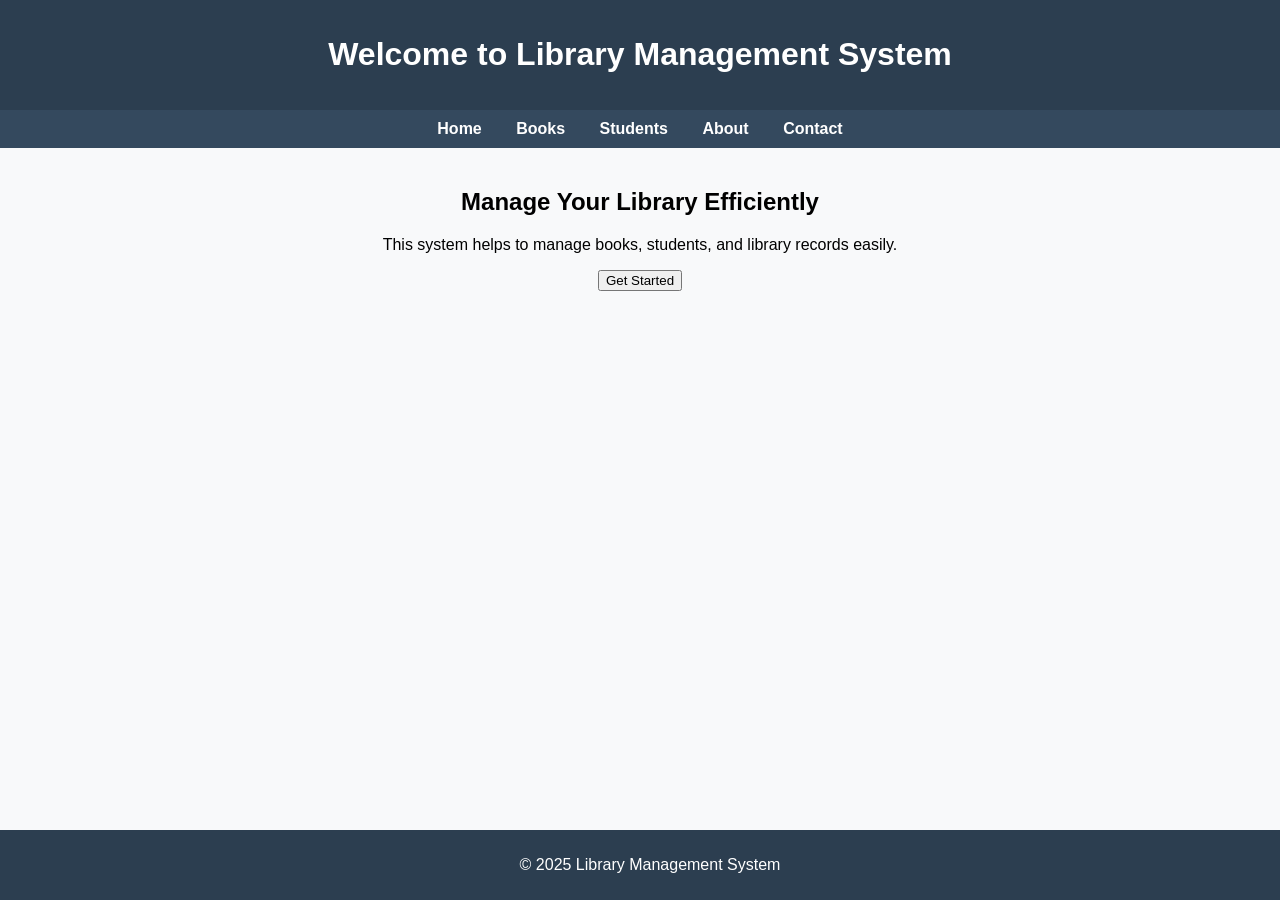
<file: index.html>
<!DOCTYPE html>
<html lang="en">
<head>
  <meta charset="UTF-8">
  <meta name="viewport" content="width=device-width, initial-scale=1.0">
  <title>Library Management System</title>
  <style>
    body {
      font-family: Arial, sans-serif;
      margin: 0;
      padding: 0;
      background: #f8f9fa;
    }
    header {
      background: #2c3e50;
      color: white;
      padding: 15px;
      text-align: center;
    }
    nav {
      background: #34495e;
      padding: 10px;
      text-align: center;
    }
    nav a {
      color: white;
      margin: 0 15px;
      text-decoration: none;
      font-weight: bold;
    }
    nav a:hover {
      text-decoration: underline;
    }
    .content {
      padding: 20px;
      text-align: center;
    }
    footer {
      background: #2c3e50;
      color: white;
      text-align: center;
      padding: 10px;
      position: fixed;
      bottom: 0;
      width: 100%;
    }
  </style>
</head>
<body>

  <header>
    <h1>Welcome to Library Management System</h1>
  </header>

  <nav>
    <a href="#">Home</a>
    <a href="#">Books</a>
    <a href="#">Students</a>
    <a href="#">About</a>
    <a href="#">Contact</a>
  </nav>

  <div class="content">
    <h2>Manage Your Library Efficiently</h2>
    <p>This system helps to manage books, students, and library records easily.</p>
    <button onclick="alert('Feature coming soon!')">Get Started</button>
  </div>

  <footer>
    <p>&copy; 2025 Library Management System</p>
  </footer>

</body>
</html>
</file>
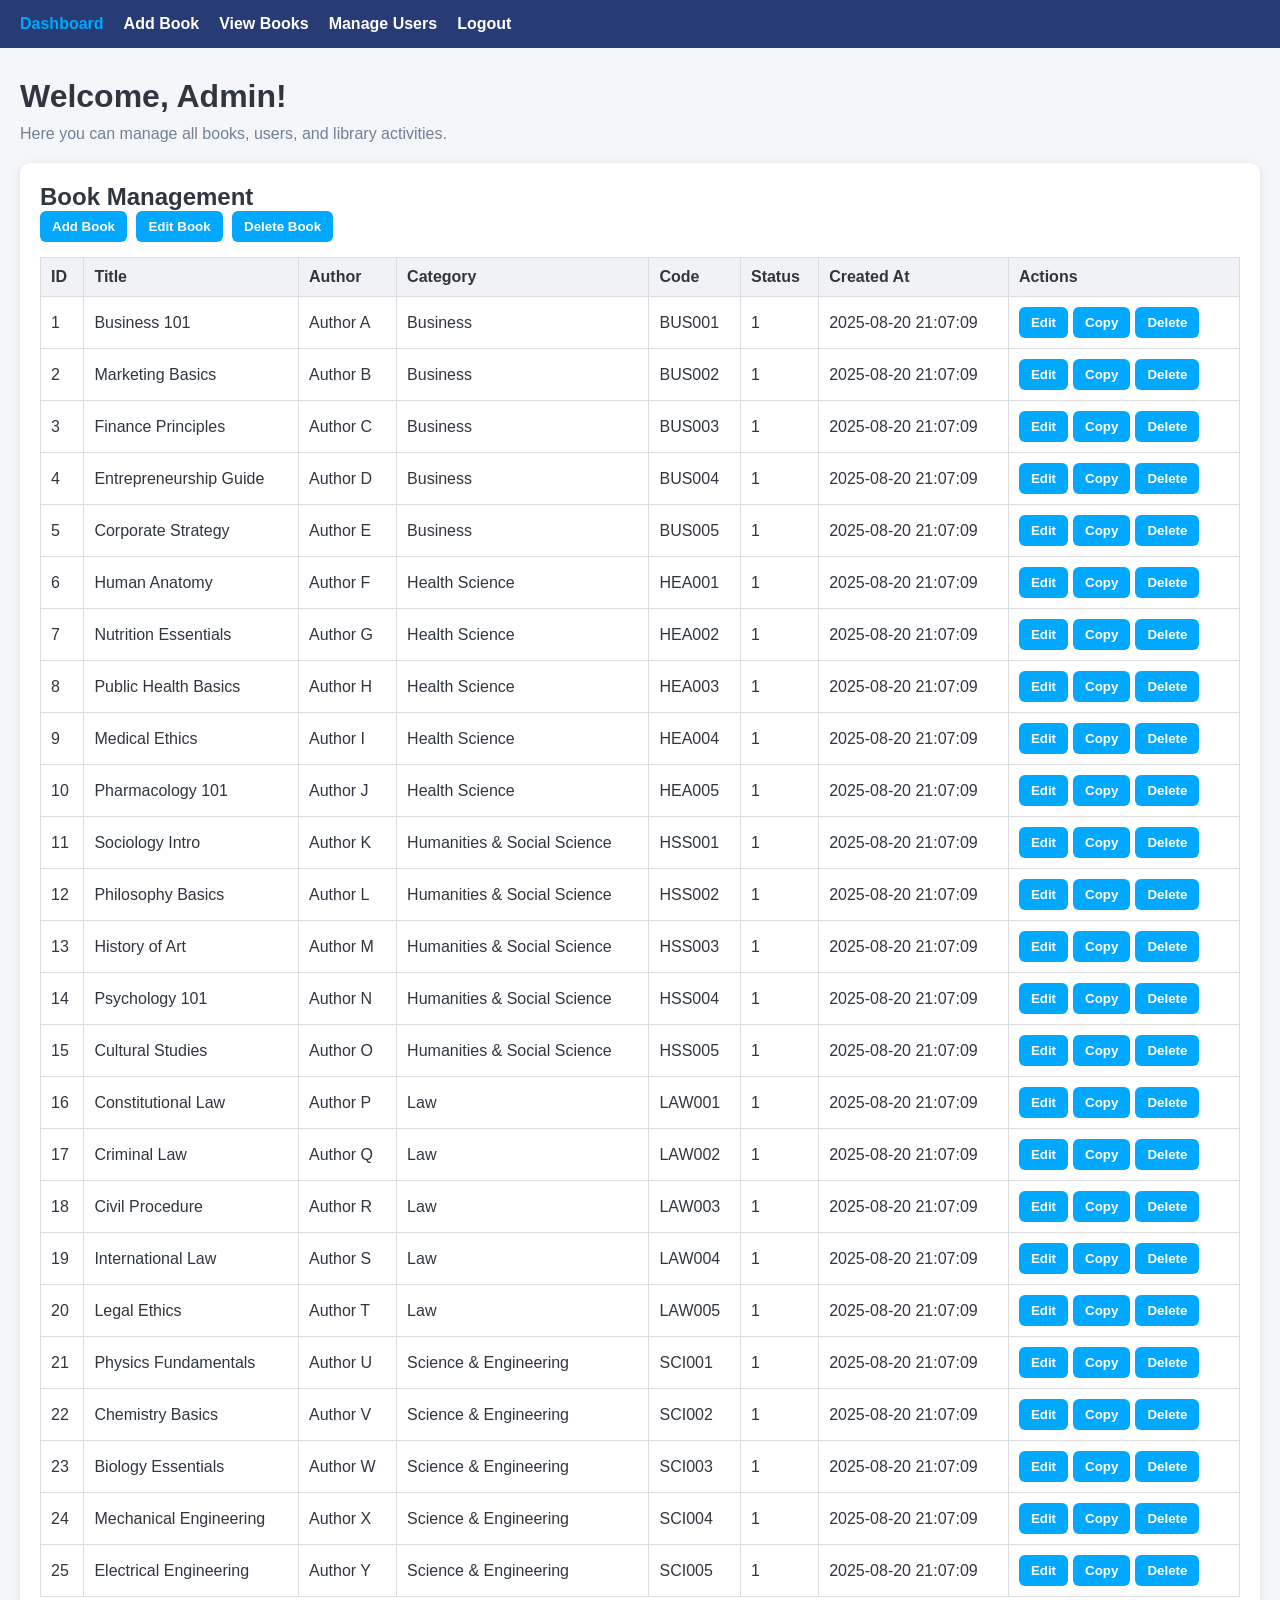
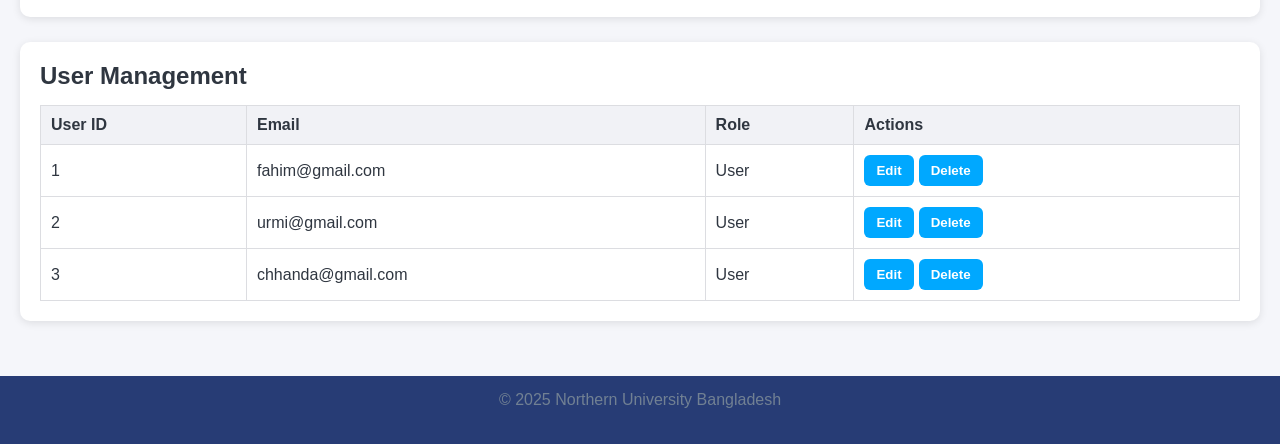
<file: admin_dashboard.html>
<!DOCTYPE html>
<html lang="en">
<head>
  <meta charset="UTF-8" />
  <meta name="viewport" content="width=device-width, initial-scale=1" />
  <title>Admin Dashboard - NUB Library</title>
  <style>
    * {
      margin:0; padding:0; box-sizing:border-box;
      font-family: 'Segoe UI', Tahoma, Geneva, Verdana, sans-serif;
    }
    body {
      background-color: #f5f6fa;
      color:#2f3640;
      min-height:100vh;
      display:flex;
      flex-direction:column;
    }
    .header {
      background-color:#273c75;
      padding:15px 20px;
      color:white;
    }
    .header nav ul {
      display:flex;
      list-style:none;
      gap:20px;
    }
    .header nav ul li a {
      color:white;
      text-decoration:none;
      font-weight:bold;
      transition:0.3s;
    }
    .header nav ul li a:hover,
    .header nav ul li a.active {
      color:#00a8ff;
    }
    .dashboard-main {
      flex:1;
      padding:30px 20px;
    }
    h1 { margin-bottom:10px; font-size:2em;}
    p { margin-bottom:20px; color:#718093;}
    section { background:white; padding:20px; border-radius:10px; margin-bottom:25px; box-shadow:0 2px 8px rgba(0,0,0,0.1);}
    .manage-books button, .manage-users button { background:#00a8ff; color:white; border:none; padding:8px 12px; margin-right:5px; border-radius:6px; cursor:pointer; font-weight:bold; transition:0.3s;}
    .manage-books button:hover, .manage-users button:hover { background:#0097e6;}
    table { width:100%; border-collapse:collapse; margin-top:15px;}
    th, td { border:1px solid #dcdde1; padding:10px; text-align:left;}
    th { background:#f1f2f6;}
    .footer { background:#273c75; color:white; text-align:center; padding:15px 0;}
    @media(max-width:768px){
      .header nav ul { flex-direction:column; gap:10px;}
      .manage-books button, .manage-users button{margin-bottom:10px; width:100%;}
    }
  </style>
</head>
<body>
  <!-- Header -->
  <header class="header">
    <nav>
      <ul>
        <li><a href="admin_dashboard.php" class="active">Dashboard</a></li>
        <li><a href="#">Add Book</a></li>
        <li><a href="#">View Books</a></li>
        <li><a href="#">Manage Users</a></li>
        <li><a href="index.php">Logout</a></li>
      </ul>
    </nav>
  </header>

  <!-- Main content -->
  <main class="dashboard-main">
    <h1>Welcome, Admin!</h1>
    <p>Here you can manage all books, users, and library activities.</p>

    <!-- Manage Books Section -->
    <section class="manage-books">
      <h2>Book Management</h2>
      <button onclick="alert('Add book feature coming soon!')">Add Book</button>
      <button onclick="alert('Edit book feature coming soon!')">Edit Book</button>
      <button onclick="alert('Delete book feature coming soon!')">Delete Book</button>

      <!-- Books Table -->
      <table>
        <thead>
          <tr>
            <th>ID</th>
            <th>Title</th>
            <th>Author</th>
            <th>Category</th>
            <th>Code</th>
            <th>Status</th>
            <th>Created At</th>
            <th>Actions</th>
          </tr>
        </thead>
        <tbody>
          <!-- Sample Books Data -->
          <tr><td>1</td><td>Business 101</td><td>Author A</td><td>Business</td><td>BUS001</td><td>1</td><td>2025-08-20 21:07:09</td><td><button>Edit</button><button>Copy</button><button>Delete</button></td></tr>
          <tr><td>2</td><td>Marketing Basics</td><td>Author B</td><td>Business</td><td>BUS002</td><td>1</td><td>2025-08-20 21:07:09</td><td><button>Edit</button><button>Copy</button><button>Delete</button></td></tr>
          <tr><td>3</td><td>Finance Principles</td><td>Author C</td><td>Business</td><td>BUS003</td><td>1</td><td>2025-08-20 21:07:09</td><td><button>Edit</button><button>Copy</button><button>Delete</button></td></tr>
          <tr><td>4</td><td>Entrepreneurship Guide</td><td>Author D</td><td>Business</td><td>BUS004</td><td>1</td><td>2025-08-20 21:07:09</td><td><button>Edit</button><button>Copy</button><button>Delete</button></td></tr>
          <tr><td>5</td><td>Corporate Strategy</td><td>Author E</td><td>Business</td><td>BUS005</td><td>1</td><td>2025-08-20 21:07:09</td><td><button>Edit</button><button>Copy</button><button>Delete</button></td></tr>
          <tr><td>6</td><td>Human Anatomy</td><td>Author F</td><td>Health Science</td><td>HEA001</td><td>1</td><td>2025-08-20 21:07:09</td><td><button>Edit</button><button>Copy</button><button>Delete</button></td></tr>
          <tr><td>7</td><td>Nutrition Essentials</td><td>Author G</td><td>Health Science</td><td>HEA002</td><td>1</td><td>2025-08-20 21:07:09</td><td><button>Edit</button><button>Copy</button><button>Delete</button></td></tr>
          <tr><td>8</td><td>Public Health Basics</td><td>Author H</td><td>Health Science</td><td>HEA003</td><td>1</td><td>2025-08-20 21:07:09</td><td><button>Edit</button><button>Copy</button><button>Delete</button></td></tr>
          <tr><td>9</td><td>Medical Ethics</td><td>Author I</td><td>Health Science</td><td>HEA004</td><td>1</td><td>2025-08-20 21:07:09</td><td><button>Edit</button><button>Copy</button><button>Delete</button></td></tr>
          <tr><td>10</td><td>Pharmacology 101</td><td>Author J</td><td>Health Science</td><td>HEA005</td><td>1</td><td>2025-08-20 21:07:09</td><td><button>Edit</button><button>Copy</button><button>Delete</button></td></tr>
          <tr><td>11</td><td>Sociology Intro</td><td>Author K</td><td>Humanities & Social Science</td><td>HSS001</td><td>1</td><td>2025-08-20 21:07:09</td><td><button>Edit</button><button>Copy</button><button>Delete</button></td></tr>
          <tr><td>12</td><td>Philosophy Basics</td><td>Author L</td><td>Humanities & Social Science</td><td>HSS002</td><td>1</td><td>2025-08-20 21:07:09</td><td><button>Edit</button><button>Copy</button><button>Delete</button></td></tr>
          <tr><td>13</td><td>History of Art</td><td>Author M</td><td>Humanities & Social Science</td><td>HSS003</td><td>1</td><td>2025-08-20 21:07:09</td><td><button>Edit</button><button>Copy</button><button>Delete</button></td></tr>
          <tr><td>14</td><td>Psychology 101</td><td>Author N</td><td>Humanities & Social Science</td><td>HSS004</td><td>1</td><td>2025-08-20 21:07:09</td><td><button>Edit</button><button>Copy</button><button>Delete</button></td></tr>
          <tr><td>15</td><td>Cultural Studies</td><td>Author O</td><td>Humanities & Social Science</td><td>HSS005</td><td>1</td><td>2025-08-20 21:07:09</td><td><button>Edit</button><button>Copy</button><button>Delete</button></td></tr>
          <tr><td>16</td><td>Constitutional Law</td><td>Author P</td><td>Law</td><td>LAW001</td><td>1</td><td>2025-08-20 21:07:09</td><td><button>Edit</button><button>Copy</button><button>Delete</button></td></tr>
          <tr><td>17</td><td>Criminal Law</td><td>Author Q</td><td>Law</td><td>LAW002</td><td>1</td><td>2025-08-20 21:07:09</td><td><button>Edit</button><button>Copy</button><button>Delete</button></td></tr>
          <tr><td>18</td><td>Civil Procedure</td><td>Author R</td><td>Law</td><td>LAW003</td><td>1</td><td>2025-08-20 21:07:09</td><td><button>Edit</button><button>Copy</button><button>Delete</button></td></tr>
          <tr><td>19</td><td>International Law</td><td>Author S</td><td>Law</td><td>LAW004</td><td>1</td><td>2025-08-20 21:07:09</td><td><button>Edit</button><button>Copy</button><button>Delete</button></td></tr>
          <tr><td>20</td><td>Legal Ethics</td><td>Author T</td><td>Law</td><td>LAW005</td><td>1</td><td>2025-08-20 21:07:09</td><td><button>Edit</button><button>Copy</button><button>Delete</button></td></tr>
          <tr><td>21</td><td>Physics Fundamentals</td><td>Author U</td><td>Science & Engineering</td><td>SCI001</td><td>1</td><td>2025-08-20 21:07:09</td><td><button>Edit</button><button>Copy</button><button>Delete</button></td></tr>
          <tr><td>22</td><td>Chemistry Basics</td><td>Author V</td><td>Science & Engineering</td><td>SCI002</td><td>1</td><td>2025-08-20 21:07:09</td><td><button>Edit</button><button>Copy</button><button>Delete</button></td></tr>
          <tr><td>23</td><td>Biology Essentials</td><td>Author W</td><td>Science & Engineering</td><td>SCI003</td><td>1</td><td>2025-08-20 21:07:09</td><td><button>Edit</button><button>Copy</button><button>Delete</button></td></tr>
          <tr><td>24</td><td>Mechanical Engineering</td><td>Author X</td><td>Science & Engineering</td><td>SCI004</td><td>1</td><td>2025-08-20 21:07:09</td><td><button>Edit</button><button>Copy</button><button>Delete</button></td></tr>
          <tr><td>25</td><td>Electrical Engineering</td><td>Author Y</td><td>Science & Engineering</td><td>SCI005</td><td>1</td><td>2025-08-20 21:07:09</td><td><button>Edit</button><button>Copy</button><button>Delete</button></td></tr>
        </tbody>
      </table>
    </section>

    <!-- Manage Users Section -->
    <section class="manage-users">
      <h2>User Management</h2>
      <table>
        <thead>
          <tr>
            <th>User ID</th>
            <th>Email</th>
            <th>Role</th>
            <th>Actions</th>
          </tr>
        </thead>
        <tbody>
          <tr><td>1</td><td>fahim@gmail.com</td><td>User</td><td><button>Edit</button><button>Delete</button></td></tr>
          <tr><td>2</td><td>urmi@gmail.com</td><td>User</td><td><button>Edit</button><button>Delete</button></td></tr>
          <tr><td>3</td><td>chhanda@gmail.com</td><td>User</td><td><button>Edit</button><button>Delete</button></td></tr>
        </tbody>
      </table>
    </section>
  </main>

  <!-- Footer -->
  <footer class="footer">
    <p>&copy; 2025 Northern University Bangladesh</p>
  </footer>
</body>
</html>
</file>
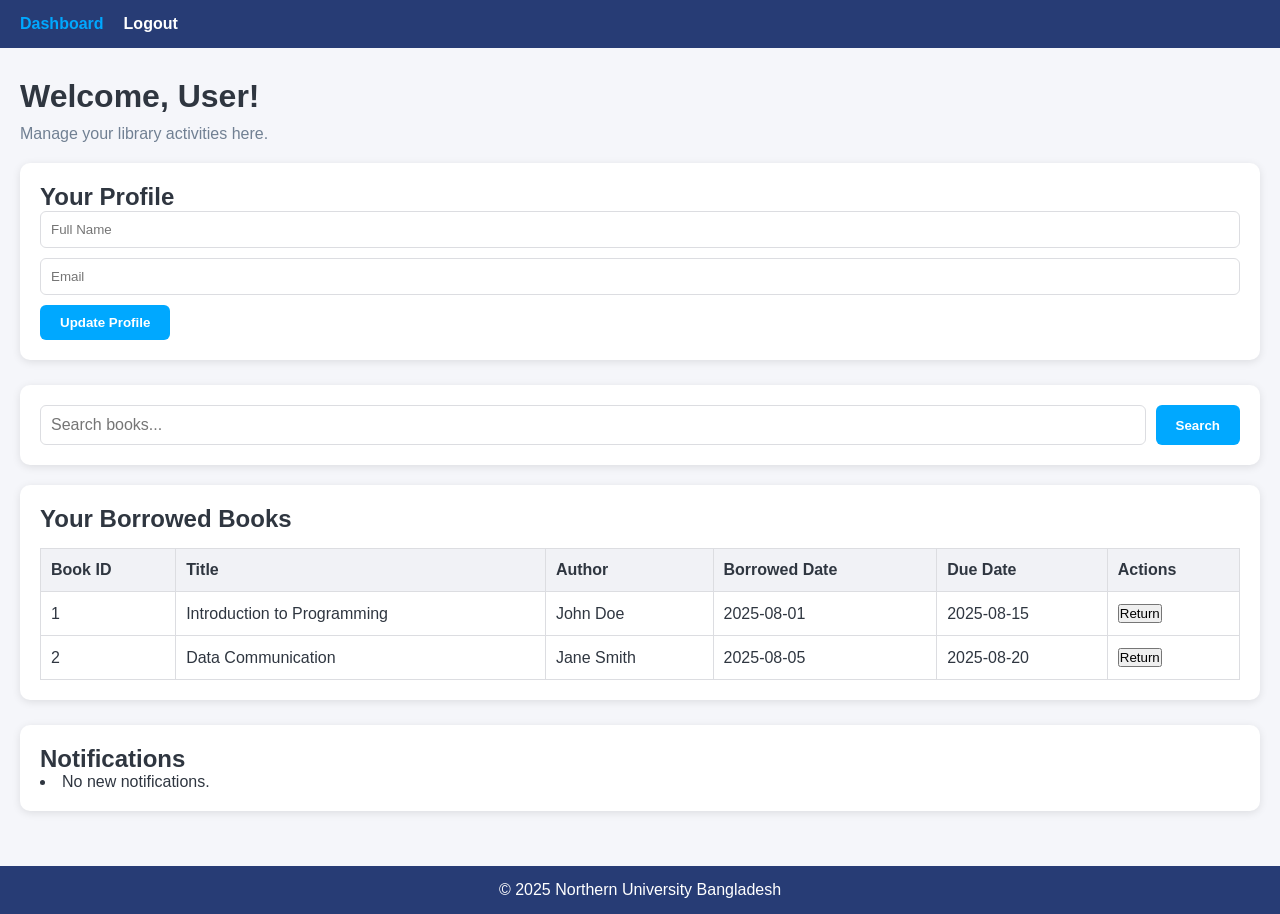
<file: user_dashboard.html>
<!DOCTYPE html>
<html lang="en">
<head>
  <meta charset="UTF-8" />
  <meta name="viewport" content="width=device-width, initial-scale=1" />
  <title>User Dashboard - NUB Library</title>
  <style>
    /* Reset CSS */
    * {
      margin: 0;
      padding: 0;
      box-sizing: border-box;
      font-family: 'Segoe UI', Tahoma, Geneva, Verdana, sans-serif;
    }

    body {
      background-color: #f5f6fa;
      color: #2f3640;
      min-height: 100vh;
      display: flex;
      flex-direction: column;
    }

    /* Header */
    .header {
      background-color: #273c75;
      padding: 15px 20px;
      color: white;
    }

    .header nav ul {
      display: flex;
      list-style: none;
      gap: 20px;
    }

    .header nav ul li a {
      color: white;
      text-decoration: none;
      font-weight: bold;
      transition: color 0.3s;
    }

    .header nav ul li a:hover,
    .header nav ul li a.active {
      color: #00a8ff;
    }

    /* Main dashboard */
    .dashboard-main {
      flex: 1;
      padding: 30px 20px;
    }

    .dashboard-main h1 {
      margin-bottom: 10px;
      font-size: 2em;
    }

    .dashboard-main p {
      margin-bottom: 20px;
      color: #718093;
    }

    section {
      background-color: white;
      padding: 20px;
      border-radius: 10px;
      margin-bottom: 25px;
      box-shadow: 0 2px 8px rgba(0,0,0,0.1);
    }

    /* Search Section */
    .search-section {
      display: flex;
      gap: 10px;
      margin-bottom: 20px;
    }

    .search-section input {
      flex: 1;
      padding: 10px;
      border: 1px solid #dcdde1;
      border-radius: 6px;
      font-size: 1em;
    }

    .search-section button {
      background-color: #00a8ff;
      color: white;
      border: none;
      padding: 10px 20px;
      border-radius: 6px;
      cursor: pointer;
      font-weight: bold;
      transition: background-color 0.3s;
    }

    .search-section button:hover {
      background-color: #0097e6;
    }

    /* Borrowed Books Table */
    table {
      width: 100%;
      border-collapse: collapse;
      margin-top: 15px;
    }

    table th, table td {
      border: 1px solid #dcdde1;
      padding: 12px 10px;
      text-align: left;
    }

    table th {
      background-color: #f1f2f6;
    }

    /* Profile Section */
    .profile-section input {
      width: 100%;
      padding: 10px;
      margin-bottom: 10px;
      border: 1px solid #dcdde1;
      border-radius: 6px;
    }

    .profile-section button {
      background-color: #00a8ff;
      color: white;
      border: none;
      padding: 10px 20px;
      border-radius: 6px;
      cursor: pointer;
      font-weight: bold;
    }

    .profile-section button:hover {
      background-color: #0097e6;
    }

    /* Notifications */
    .notifications ul {
      list-style: disc inside;
    }

    /* Footer */
    .footer {
      background-color: #273c75;
      color: white;
      text-align: center;
      padding: 15px 0;
    }

    /* Responsive */
    @media (max-width: 768px) {
      .header nav ul {
        flex-direction: column;
        gap: 10px;
      }
      .search-section {
        flex-direction: column;
      }
      .search-section button {
        width: 100%;
      }
    }
  </style>
</head>
<body>
  <!-- Header -->
  <header class="header">
    <nav>
      <ul>
        <li><a href="user_dashboard.html" class="active">Dashboard</a></li>
        <li><a href="index.php">Logout</a></li>
      </ul>
    </nav>
  </header>

  <main class="dashboard-main">
    <h1>Welcome, User!</h1>
    <p>Manage your library activities here.</p>

    <!-- Profile Section -->
    <section class="profile-section">
      <h2>Your Profile</h2>
      <input type="text" placeholder="Full Name" />
      <input type="email" placeholder="Email" />
      <button onclick="alert('Profile update coming soon!')">Update Profile</button>
    </section>

    <!-- Search Books -->
    <section class="search-section">
      <input type="text" placeholder="Search books..." id="bookSearch" />
      <button onclick="alert('Search functionality coming soon!')">Search</button>
    </section>

    <!-- Borrowed Books -->
    <section class="borrowed-books">
      <h2>Your Borrowed Books</h2>
      <table>
        <thead>
          <tr>
            <th>Book ID</th>
            <th>Title</th>
            <th>Author</th>
            <th>Borrowed Date</th>
            <th>Due Date</th>
            <th>Actions</th>
          </tr>
        </thead>
        <tbody>
          <tr>
            <td>1</td>
            <td>Introduction to Programming</td>
            <td>John Doe</td>
            <td>2025-08-01</td>
            <td>2025-08-15</td>
            <td>
              <button onclick="alert('Return book functionality coming soon!')">Return</button>
            </td>
          </tr>
          <tr>
            <td>2</td>
            <td>Data Communication</td>
            <td>Jane Smith</td>
            <td>2025-08-05</td>
            <td>2025-08-20</td>
            <td>
              <button onclick="alert('Return book functionality coming soon!')">Return</button>
            </td>
          </tr>
        </tbody>
      </table>
    </section>

    <!-- Notifications -->
    <section class="notifications">
      <h2>Notifications</h2>
      <ul>
        <li>No new notifications.</li>
      </ul>
    </section>
  </main>

  <footer class="footer">
    <p>&copy; 2025 Northern University Bangladesh</p>
  </footer>

  <script>
    // JS Placeholder
  </script>
</body>
</html>
</file>
